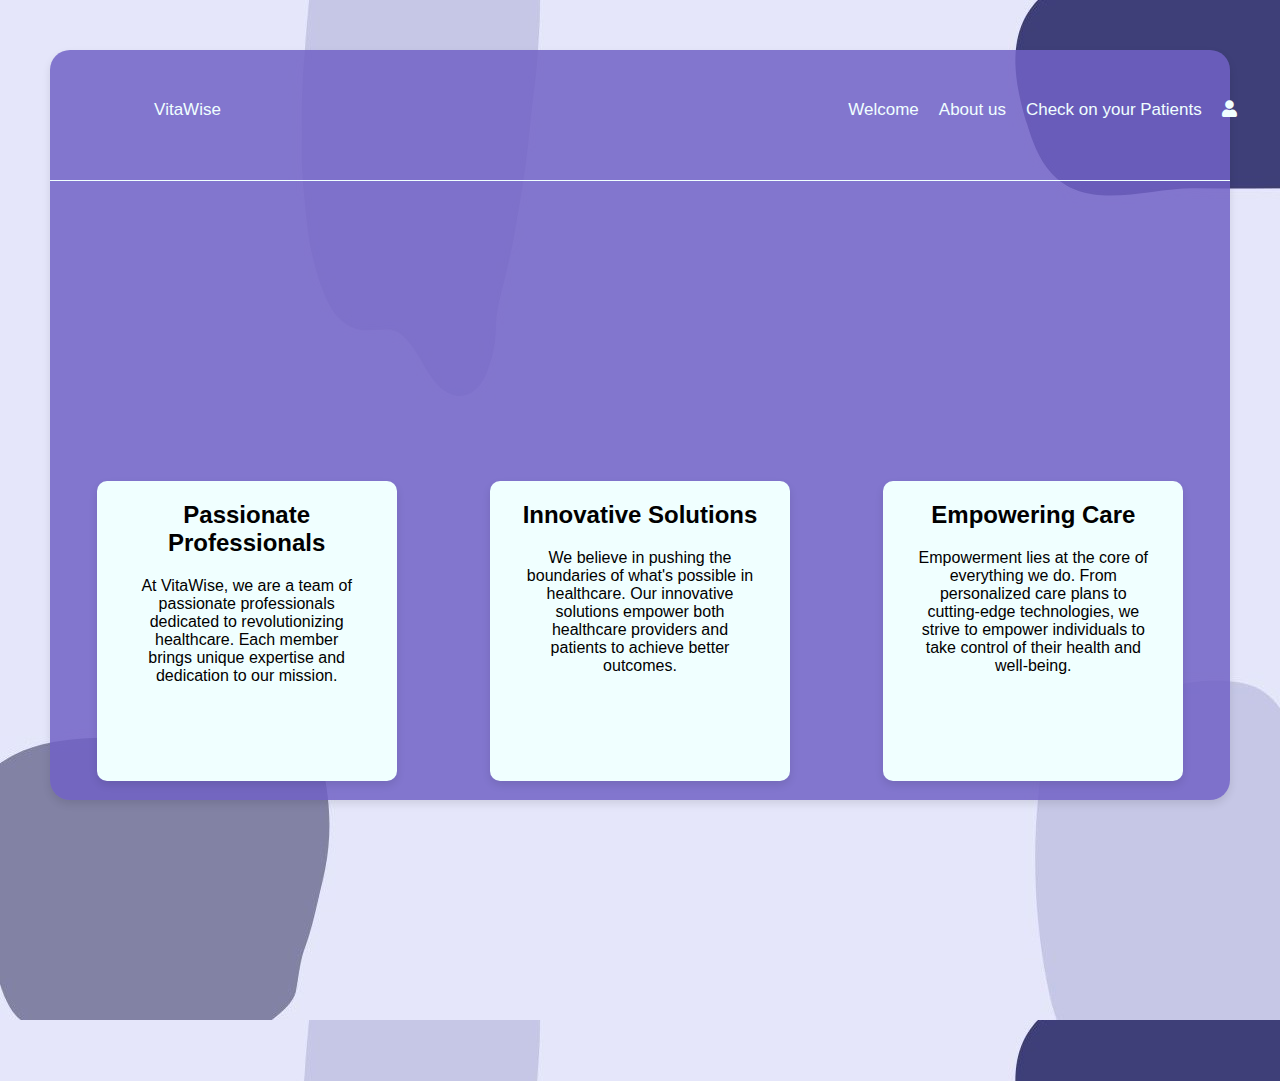
<file: aboutus.html>
<!DOCTYPE html>
<html lang="en">
<head>
    <meta charset="UTF-8">
    <meta name="viewport" content="width=device-width, initial-scale=1.0">
    <title>About Us - VitaWise</title>
    <link rel="stylesheet" href="aboutus.css">
    <link rel="stylesheet" href="https://cdnjs.cloudflare.com/ajax/libs/font-awesome/5.15.3/css/all.min.css"/>
    <link href="https://fonts.googleapis.com/icon?family=Material+Icons" rel="stylesheet">
</head>
<body>
    <div class="background">
        <div class="nav-bar">
            <div class="right">
                <a href="index.html">VitaWise</a>
            </div>
            <div class="left">
                <a href="index.html">Welcome</a>
                <a href="aboutus.html">About us</a>
                <a href="page_doc.html">Check on your Patients</a>
                <a href="login1.html"><i class="fas fa-user"></i></a>
            </div>
        </div>

        <div class="container">
            <div class="card" id="card1">
                <div class="card-content">
                    <h2>Passionate Professionals</h2>
                    <p>At VitaWise, we are a team of passionate professionals dedicated to revolutionizing healthcare. Each member brings unique expertise and dedication to our mission.</p>
                </div>
            </div>
            <div class="card" id="card2">
                <div class="card-content">
                    <h2>Innovative Solutions</h2>
                    <p>We believe in pushing the boundaries of what's possible in healthcare. Our innovative solutions empower both healthcare providers and patients to achieve better outcomes.</p>
                </div>
            </div>
            <div class="card" id="card3">
                <div class="card-content">
                    <h2>Empowering Care</h2>
                    <p>Empowerment lies at the core of everything we do. From personalized care plans to cutting-edge technologies, we strive to empower individuals to take control of their health and well-being.</p>
                </div>
            </div>
        </div>
    </div>
    <script >
      document.addEventListener("DOMContentLoaded", function() {
    const cards = document.querySelectorAll('.card');

    cards.forEach(card => {
        card.addEventListener('mouseover', function() {
            this.style.backgroundColor = 'lightblue';
        });

        card.addEventListener('mouseout', function() {
            this.style.backgroundColor = 'azure';
        });
    });
});
    </script>
</body>
</html>
</file>
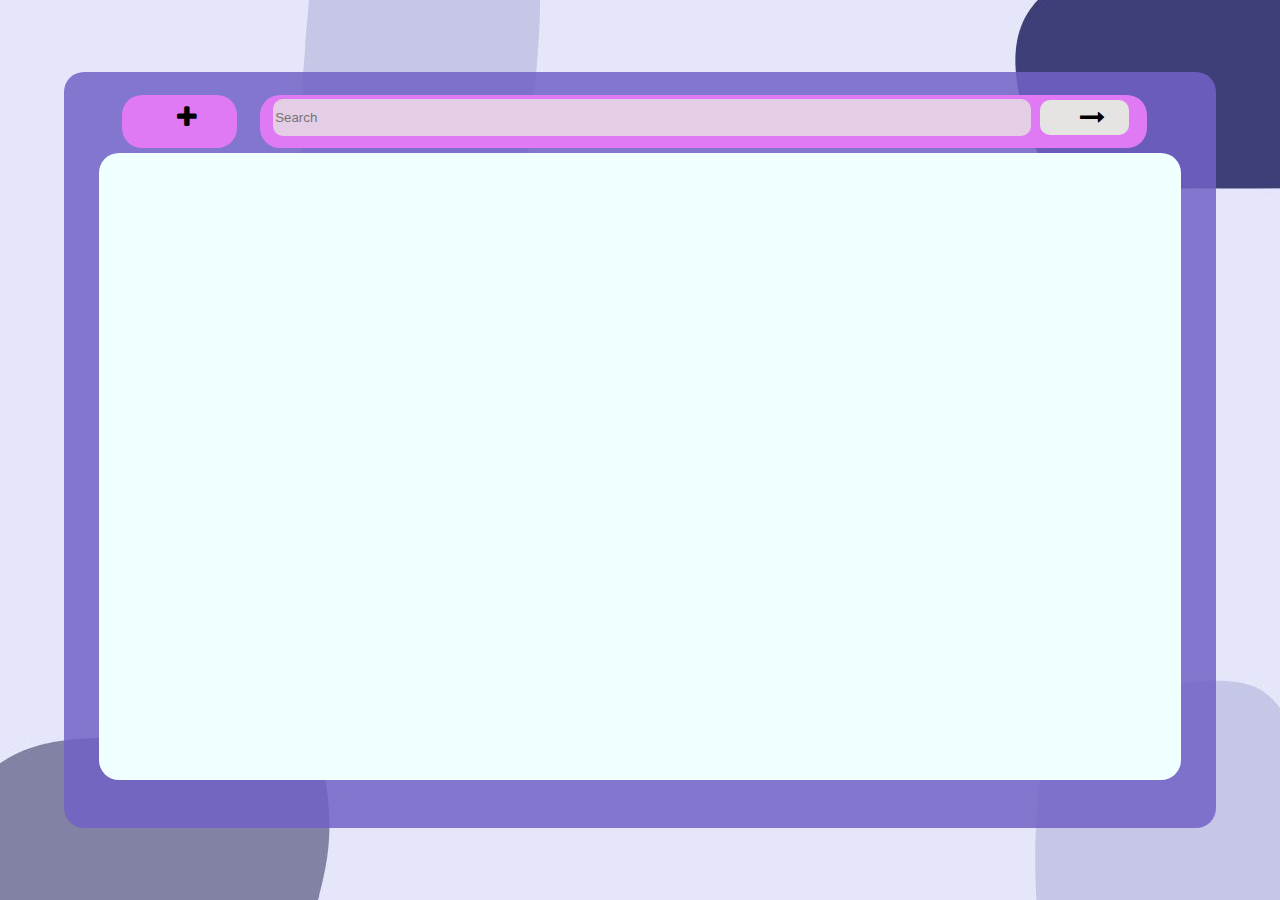
<file: page_doc.html>
<!DOCTYPE html>
<html lang="en">
<head>
    <title>Document</title>
    <link rel="stylesheet" href="https://cdnjs.cloudflare.com/ajax/libs/font-awesome/4.7.0/css/font-awesome.min.css">
    <style>
        body{
            background-color: #E5E4E2;
            background-image: url(loginbg.jpg);
        }
        ::-webkit-scrollbar {
				width: 10px;
				
				}

				/* Track */
				::-webkit-scrollbar-track {
				background: #f1f1f1; 
				border-radius: 50px;
				
				}
				
				/* Handle */
				::-webkit-scrollbar-thumb {
				background: #888; 
				border-radius: 30px;
				}

				/* Handle on hover */
				::-webkit-scrollbar-thumb:hover {
				background: #555; 
				}
        .back{
            position: absolute;
            width: 90%;
            height: 84%;
            background-color: rgb(113,98,197, 0.85);
            z-index: 0;
            display: flex;
            left: 5%;
            top: 8%;
            border-radius: 20px;
        }
        .nav_bar {
            width: 94%;
            height: 83%;
            background-color: azure;
            margin-top: 7%;
            margin-left: 3%;
            border-radius: 20px;
            position: absolute;
            overflow-y: auto;
        }
        .add {
            width: 10%;
            height: 7%;
            background-color: #df7af4;
            margin-left: 5%;
            margin-top: 2%;
            position: absolute;
            z-index: 1;
            border-radius: 20px;
            display: flex;
        }
        .add:hover{
            background-color: #E6E6FA;
        }
        .where {
            position: absolute;
            width: 77%;
            height: 7%;
            background-color: #df7af4;
            display: flex;
            margin-top: 2%;
            margin-left: 17%;
            z-index: 1;
            border-radius: 20px;
        }
        .re_bar{
            margin-top: 3.5px;
            margin-left: 1.5%;
            background-color: rgba(229, 228, 226,0.8);
            border-radius: 10px;
            height: 35px;
            width: 85%;
            border-style:none ;
        }
        .re_but {
            width: 10%;
            height: 35px;
            background-color: #E5E4E2;
            margin-left: 1%;
            margin-top: 5px;
            border-radius: 10px;
        }
        .re_but:hover{
            background-color:#E6E6FA ; 
        }
        .person{
            width: 96%;
            height: 10%;
            background-color:white ;
            margin:2%;
            border-radius: 10px;
        }
        .person:hover{
            background-color: #E6E6FA;
        }
        .detail{
            width: 100%;
            height: 15%;
            background-color: white;
            border-top-left-radius:20px;
            border-top-right-radius:20px;
        }
        .info{
            width: 94%;
            height: 81%;
            background-color:#azure;
            display: flex;
            border-radius:20px;
            margin-left: 3%;
            position: absolute;
            margin-top: 8%;
        }
        .pression{
            height: 280px;
            width: 280px;
            background-color: lavender;
            border-radius: 20px;
            margin-top: 130px;
            margin-left: 50px;
            margin-right: 50px;
            font-weight: 200;
            text-align: center;
        }
        .frequence{
            height: 280px;
            width: 280px;
            background-color: white;
            border-radius: 20px;
            margin-top: 130px;
            margin-left: 110px;
            margin-right: 110px;
            font-weight: 200;
            text-align: center;
        }
        .temperature{
            height: 280px;
            width: 280px;
            background-color: white;
            border-radius: 20px;
            margin-top: 130px;
            margin-left: 50px;
            font-weight: 200;
            text-align: center;
        }
        .retour{
            position: absolute;
            height: 50px;
            width: 50px;
            background-color: white;
            border-radius: 50%;
            margin-top: 35px;
            margin-left: 35px;

        }
        .retour:hover{
            background-color:#E6E6FA ; 
        }
        .pop{
            position: absolute;
            width: 450px;
            height: 500px;
            z-index: 10;
            background-color: #E5E4E2;
            margin-top: 110px;
            margin-left: 500px;
            border-radius: 20px;
            display: none;
            font-weight: bold;
            border-style: solid;
            border-color: white;
        }
        .fermer{
            display: inline-flex;
            background-color: #E5E4E2;
            width: 50px;
            height: 50px;
            margin-left: 25px;
            border-top-right-radius: inherit;
        }
        .fermer:hover{
            background-color: white;
        }
        .sub{
            background-color:white;
            color: black;
            font-weight: bold;
            margin-left: 70px;
            width: 70px;
            height: 30px;
            display: flex;
            border-radius: 10px;
        }
        .sub:hover{
            background-color: #E6E6FA;
        }
        .autre{
            display: none;
        }
        #person_1{
            display: none;

        }


    </style>
</head>
<body>
        <div class="pop" id="pop_0">
            <div style="margin-top: 30px;">
                <div style="margin-left:60px;display: inline-flex;width: fit-content;height: fit-content;">
                    <input type="text" placeholder="Name" style="height: 20px;width: 300px;" id="nom" required></input>
                    <p></p>
                </div>
                <div style="margin-top: 20px; margin-left:50px;">
                    <input type="text" placeholder="FirstName" style="height: 20px;width: 300px; margin: 10px;" id="pnom" required></input>
                    <p></p>
                </div>
                <div style="margin-top: 20px; margin-left:50px;">
                    <input type="email" placeholder="E-mail" style="height: 20px; width: 300px;margin: 10px;" id="mail" required></input>
                    <p></p>
                </div>
                <div style="margin-top: 20px; margin-left:50px;"> 
                    <input type="text" placeholder="adresse" style="height: 20px;margin: 10px;" id="adresse"></input>
                    <p></p>
                </div>
                <div style="margin-top: 20px; margin-left:50px;">
                    <input type="tel" placeholder="tel" style="height: 20px;margin: 10px;" id="tel"></input>
                    <p></p>
                </div>
                <div style="margin-top: 20px; margin-left:60px;">
                    <label>Date naissance:</label>
                    <input type="date" style="height: 20px;margin: 10px;" required id="nai"></input>
                </div>
                <div style="margin-top: 20px; margin-left:50px;display:inline-flex;">
                    <div class="sub" onclick="enre()"><p style="margin-top: 5px;margin-left: 25px;">ok</p></div>
                    <div class="sub" onclick="concil()"><p style="margin-top: 5px;margin-left: 15px;">cencil</p></div>
                </div>
            </div>
            <div class="fermer" onclick="concil()"><i class="fa fa-times" aria-hidden="true" style="margin:15px;font-size: 20px;"></i></div>
        </div>
    </div>
    <div class="page_1" id="page_1">
    <div class="back">
        <div class="add" onclick="add_per()">
            <i class="fa fa-plus" style="color: black;font-size: 25px;margin-left: 55px;margin-top:10px ;" aria-hidden="true"></i>
        </div>
        <div class="where">
            <input class="re_bar" type="search..." placeholder="Search"></input>
            <div class="re_but"><i class="fa fa-long-arrow-right" style="color: black;font-size: 25px;margin-left: 40px;margin-top:5px ;" aria-hidden="true"></i></div>
        </div>
        <div class="nav_bar">
            <div class="person" id="person_1" onclick="go_to_autre(this.id)">
                <i class="fa fa-long-arrow-right" style="display: inline-flex; margin-left: 2%;" aria-hidden="true"></i>
                <p style="display: inline-flex;">nom personne</p>
            </div>
        </div>
    </div>
    
    </div>
    <div class="autreeeee">
    <div class="autre">
        <div class="back">
            <div class="detail">
                <div style="width: fit-content;height: fit-content;margin-left: 80px;font-size: 20px;font-weight: bold;">
                    <lable style="margin-left: 10px;font-size: 20px;">nom :</lable>
                    <p style="display: inline-flex;margin-right: 200px;">hello</p>
                    
                    <label style="margin-left: 10px;margin-top: 5px;">prenom : </label>
                    <p style="display: inline-flex;margin-right: 200px;">hello</p>
                    
                    <label style="margin-left: 10px;margin-top: 5px;">E-mail :</label>
                    <p style="display: inline-flex;">hello</p>
                </div>
                <div style="width: fit-content;display: inline-flex;margin-left: 100px;font-size: 20px;font-weight: bold;margin-top: -8px;">
                    <label style="margin-left: 10px;margin-top: 5px;">adresse : </label>
                    <p style="display: inline-flex;margin-right: 200px;margin-top: 5px;">hello</p>

                    <label style="margin-left: 10px;margin-top: 5px;">Date naissance : </label>
                    <p style="display: inline-flex;margin-right: 200px;margin-top: 5px;">hello</p>
                    
                    <label style="margin-left: 10px;margin-top: 5px;">num Tel : </label>
                    <p style="display: inline-flex;margin-top: 5px;">hello</p>
                </div>
            </div>
            <div class="info">
                <div class="retour" onclick="retour(this.id)"><i class="fa fa-arrow-left"  style="color: black;margin: 30%;font-size: 20px;" aria-hidden="true"></i></div>
                <div class="pression" onclick="bigger()"><p>80 mmHg</p></div>
                <div class="frequence" onclick="bigger()"><p>60 bpm <br>at rest.</p></div>
                <div class="temperature"onclick="bigger()"><p>(37°C)</p></div>
        </div>
    </div>
    </div>
     
        </div>
        <script>
            function retour(d)
            {
                console.log("retour");
                const pages = document.getElementById("page_1");
                pages.style.display = "flex";
                var autre = document.getElementsByClassName('autre');
                for (var i = 0; i < autre.length; ++i) {
                    var item = autre[i];  
                    item.style.display = "none";
                }
                
                
            }
            function concil(){
            const x = document.getElementById("pop_0");
            x.style.display = "none";   
            }
            function enre(){
                const personne = document.getElementsByClassName("person")[0];
                const autre = document.getElementsByClassName("autre")[0];
                const clone1 = personne.cloneNode(true);
                const clone2 = autre.cloneNode(true);
                const child1 = clone1;
                const child2 = clone2;
                const parent1 = document.getElementsByClassName("nav_bar")[0];
                const parent2 = document.getElementsByClassName("autreeeee")[0];
                f = "cadre_" + new Date().getTime().toString();
                child1.id = f;
                
                x = f + "autre";
                console.log(x);
                child2.id = x;
                parent2.appendChild(child2);
                console.log(child2);
                var nom = document.getElementById("pop_0").children[0].children[0].children[0].value;
                console.log(nom);
                var change = child2.children[0].children[0].children[0].children[1];
                change.innerHTML = nom;
                
                
                var pnom = document.getElementById("pop_0").children[0].children[1].children[0].value;
                console.log(nom);
                var change = child2.children[0].children[0].children[0].children[3];
                change.innerHTML = pnom;
                

                var mail = document.getElementById("pop_0").children[0].children[2].children[0].value;
                console.log(mail);
                var change = child2.children[0].children[0].children[0].children[5];
                change.innerHTML = mail;
                

                var adresse = document.getElementById("pop_0").children[0].children[3].children[0].value;
                console.log(nom);
                var change = child2.children[0].children[0].children[1].children[1];
                change.innerHTML = adresse;
                

                var tel = document.getElementById("pop_0").children[0].children[4].children[0].value;
                console.log(nom);
                var change = child2.children[0].children[0].children[1].children[5];
                change.innerHTML = tel;
                

                var month = document.getElementById("pop_0").children[0].children[5].children[1].value;
                console.log(month);
                var change = child2.children[0].children[0].children[1].children[3];
                change.innerHTML = month;
                
                child1.children[1].innerHTML = nom;
                parent1.appendChild(child1);
                document.getElementById("nom").value = null;
                document.getElementById("pnom").value = null;
                document.getElementById("mail").value = null;
                document.getElementById("adresse").value = null;
                document.getElementById("tel").value = null;
                document.getElementById("nai").value = null;
                document.getElementById("pop_0").style.display = "none";
                
                
                }
                function add_per(){
            const pop = document.getElementById("pop_0");
            pop.style.display = "inline-flex";
        }
        function go_to_autre(d)
        {
            const pages = document.getElementById("page_1");
            x = d + "autre";
            console.log(x);
            const autre = document.getElementById(x);
            const autree = document.getElementsByClassName("autreeeee")[0];
            console.log(autre);
            pages.style.display = "none";
            autre.style.display = "flex";
            autree.style.display = "flex";
            
        }
        function bigger()
            {
    
    
            }
            
           
    
        </script>
    
</body>
</html>
</file>
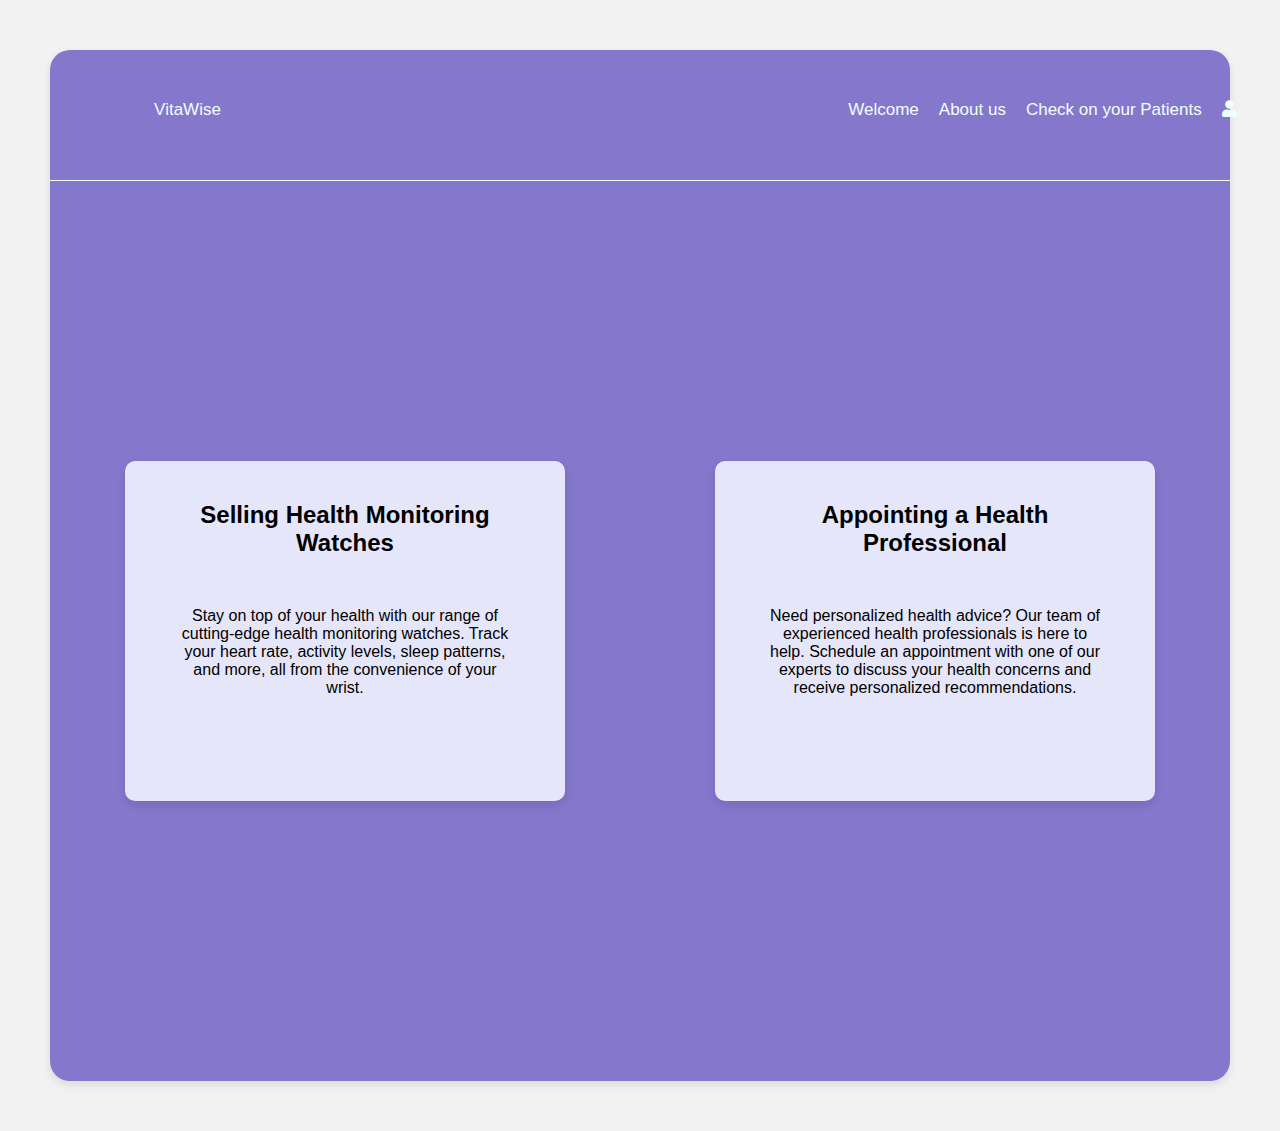
<file: services.html>
<!DOCTYPE html>
<html lang="en">
<head>
    <meta charset="UTF-8">
    <meta name="viewport" content="width=device-width, initial-scale=1.0">
    <title>Our Services</title>
    <link rel="stylesheet" href="services.css">
    <link rel="stylesheet" href="https://cdnjs.cloudflare.com/ajax/libs/font-awesome/5.15.3/css/all.min.css"/>
    <link href="https://fonts.googleapis.com/icon?family=Material+Icons" rel="stylesheet">
</head>
<body>
    <div class="background">
        <div class="nav-bar">
            <div class="right">
                <a href="index.html">VitaWise</a>
            </div>
            <div class="left">
                <a href="index.html">Welcome</a>
                <a href="aboutus.html">About us</a>
                <a href="page_doc.html">Check on your Patients</a>
                <a href="login1.html"><i class="fas fa-user"></i></a>
            </div>
        </div>

        <div class="container">
            <div class="service" id="watch-service">
                <h2>Selling Health Monitoring Watches</h2>
                <p>Stay on top of your health with our range of cutting-edge health monitoring watches. Track your heart rate, activity levels, sleep patterns, and more, all from the convenience of your wrist.</p>
            </div>
            <div class="service" id="appointment-service">
                <h2>Appointing a Health Professional</h2>
                <p>Need personalized health advice? Our team of experienced health professionals is here to help. Schedule an appointment with one of our experts to discuss your health concerns and receive personalized recommendations.</p>
            </div>
        </div>
    </div>
</body>
</html>
</file>
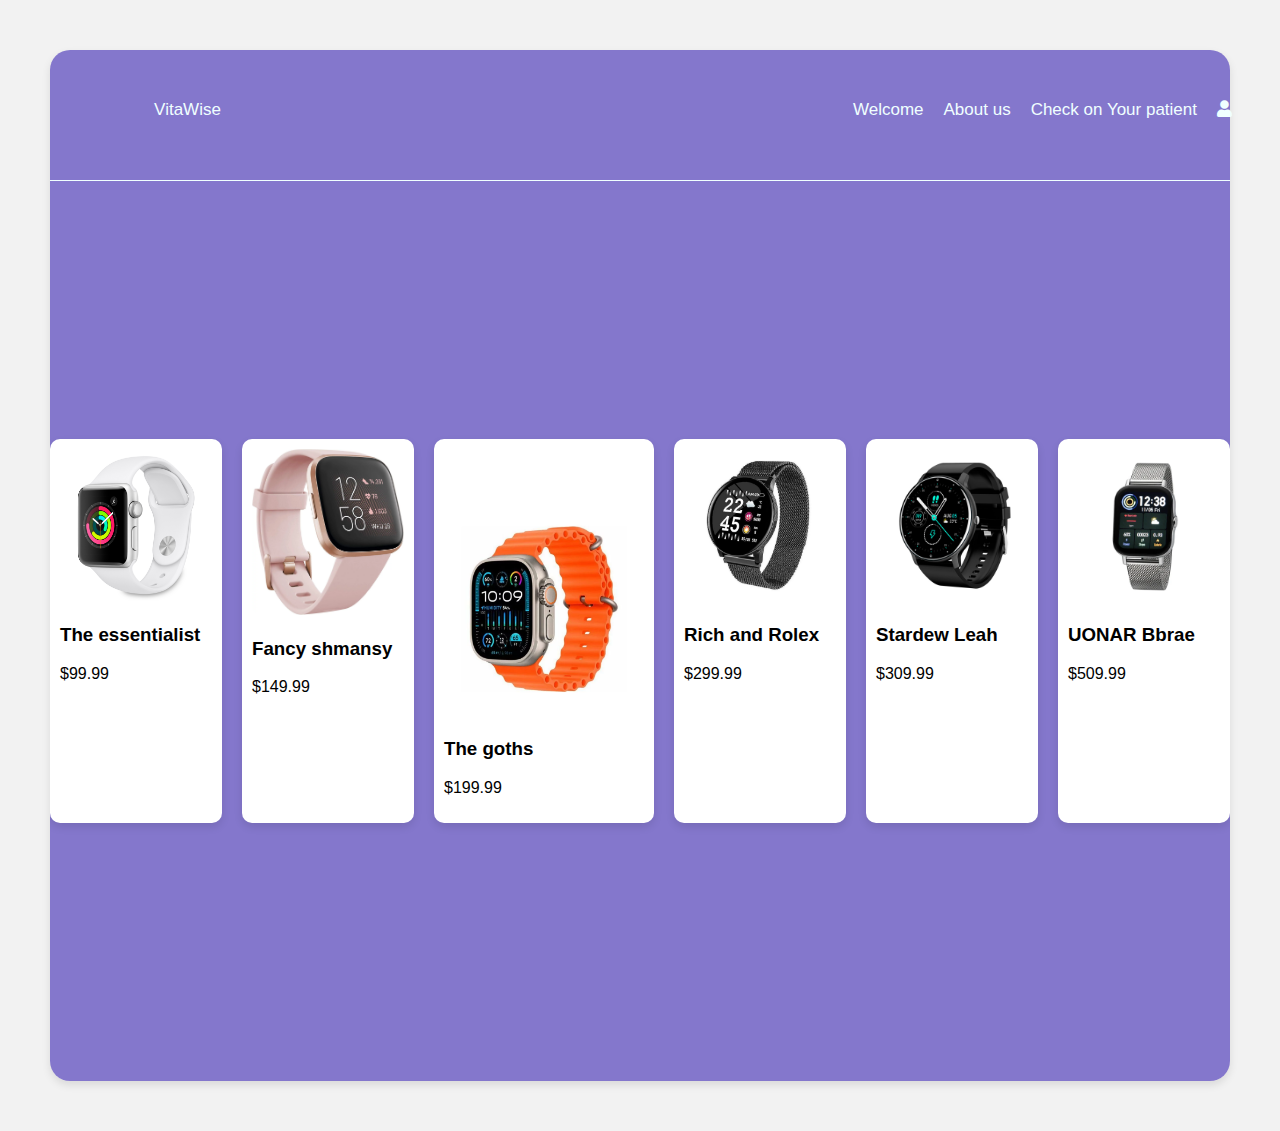
<file: shipping.html>
<!DOCTYPE html>
<html lang="en">
<head>
    <meta charset="UTF-8">
    <meta name="viewport" content="width=device-width, initial-scale=1.0">
    <title>Shipping - VitaWise</title>
    <link rel="stylesheet" href="shipping.css">
    <link rel="stylesheet" href="https://cdnjs.cloudflare.com/ajax/libs/font-awesome/5.15.3/css/all.min.css"/>
    <link href="https://fonts.googleapis.com/icon?family=Material+Icons" rel="stylesheet">
</head>
<body>
    <div class="background">
        <div class="nav-bar">
            <div class="right">
                <a href="index.html">VitaWise</a>
            </div>
            <div class="left">
                <a href="index.html">Welcome</a>
                <a href="aboutus.html">About us</a>
                <a href="page_doc.html">Check on Your patient</a>
                <a href="login1.html"><i class="fas fa-user"></i></a>
            </div>
        </div>

        <div class="container">
            <div class="product-list">
                <div class="product" onclick="showProductDetails('product1')">
                    <img src="ergo.jpeg" alt="Product 1">
                    <h3>The essentialist</h3>
                    <p>$99.99</p>
                </div>
                <div class="product" onclick="showProductDetails('product2')">
                    <img src="pre.webp" alt="Product 2">
                    <h3>Fancy shmansy</h3>
                    <p>$149.99</p>
                </div>
                <div class="product" onclick="showProductDetails('product3')">
                    <div class="watch-gallery">
                        <div class="scrollable-images">
                            <img src="tim.jpeg" alt="Watch 1">
                            <img src="esse2.webp" alt="Watch 2">
                        </div>
                    </div>
                    
                    <h3>The goths</h3>
                    <p>$199.99</p>
                </div>
                <div class="product" onclick="showProductDetails('product4')">
                    <img src="ultima.jpg" alt="Product 4">
                    <h3>Rich and Rolex</h3>
                    <p>$299.99</p>
                </div>

                <div class="product" onclick="showProductDetails('product5')">
                    <img src="bbrexa.jpg" alt="Product 5">
                    <h3>Stardew Leah</h3>
                    <p>$309.99</p>
                </div>

                <div class="product" onclick="showProductDetails('product5')">
                    <img src="bbrae.webp" alt="Product 5">
                    <h3>UONAR Bbrae</h3>
                    <p>$509.99</p>
                </div>
     
            </div>
            <div id="product-details" class="hidden">
                <button onclick="hideProductDetails()">Close</button>
                <div id="product-details-content"></div>
            </div>
        </div>
    </div>
    
</body>
</html>
</file>
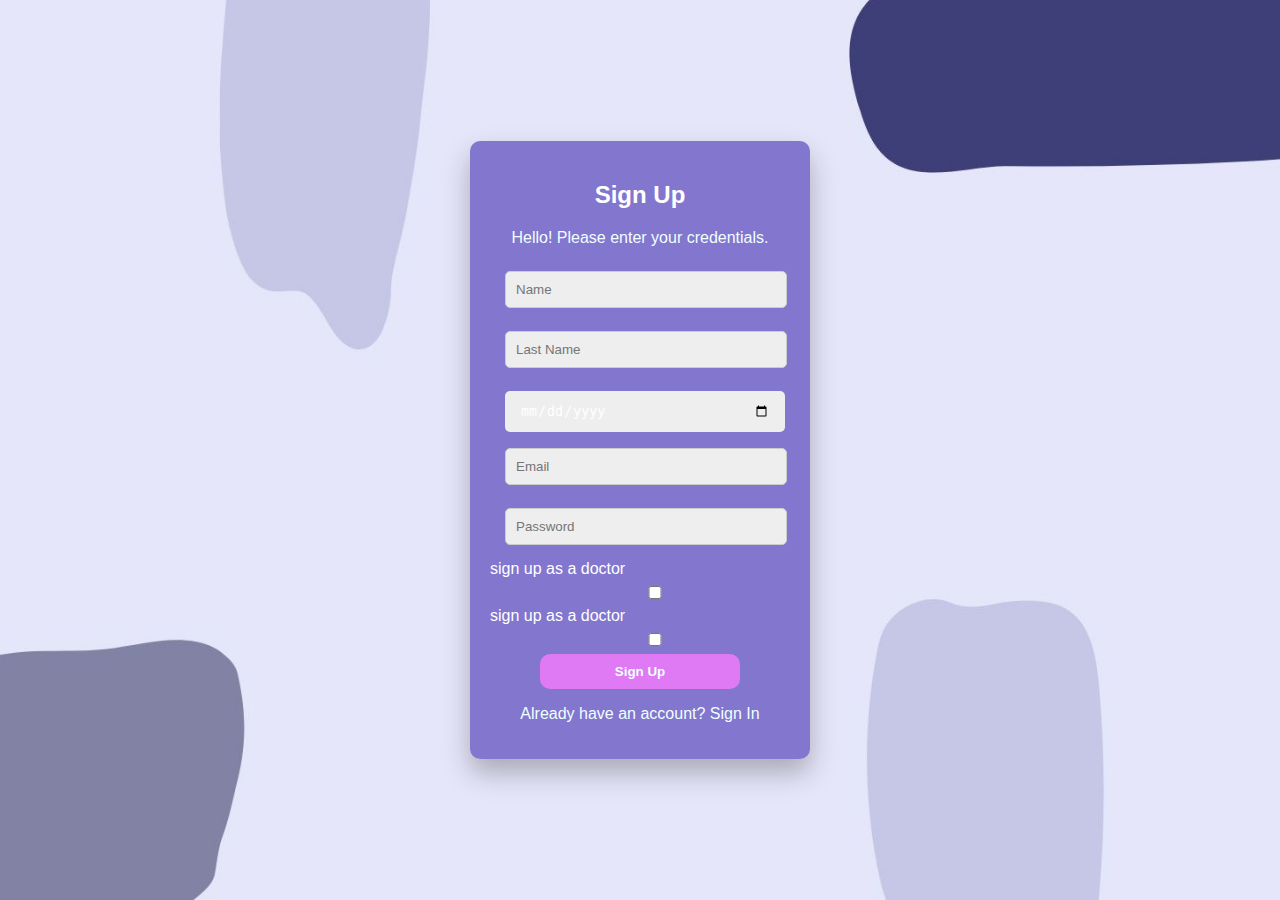
<file: signup.html>
<!DOCTYPE html>
<html lang="en">
<head>
    <meta charset="UTF-8">
    <meta name="viewport" content="width=device-width, initial-scale=1.0">
    <title>Sign Up</title>
    <link rel="stylesheet" type="text/css" href="signup.css">
</head>
<body>
    <div class="container">
        <form action="#" class="signup-form">
            <h2>Sign Up</h2>
            <p>Hello! Please enter your credentials.</p>

            <input type="text" id="name" name="name" placeholder="Name" required="">
        
            <input type="text" id="last_name" name="last_name" placeholder="Last Name" required="">
            <div class="dob">
                <input type="date" id="dob" name="dob" required=""></div>
            <input type="email" id="email" name="email" placeholder="Email" required="">
            <input type="password" id="password" name="password" placeholder="Password" required="">
            <label for=""> sign up as a doctor</label><input type="checkbox" name="patient" value="patient">
            <label for=""> sign up as a doctor</label><input type="checkbox" name="doctor" value="doctor"> 
            <button type="submit" onclick="login()">Sign Up</button>
            <p>Already have an account? <a href="login1.html">Sign In</a></p>
        </form>
    </div>
</body>
</html>
</file>
<file: aboutus.css>
body {
    font-family: Arial, sans-serif;
    margin: 0;
    padding: 0;
    background-image: url(loginbg.jpg);
  }
  

  .nav-bar {
    height: 90px;
    display: grid;
    grid-template-columns: 25% auto;
    grid-gap: 10px;
    justify-items: center;
    padding: 40px 0px 0px;
    border-bottom: 1px solid azure;
    transition: border-bottom 0.3s;
    position: relative; /* Ensure positioning context */
    z-index: 1; 
}

.nav-bar:hover {
    border-bottom: 5px solid azure;
}

.right {
    margin-top: 10px;
    transform: translateX(-10px);
}

.left {
    margin-top: 10px;
    display: grid;
    grid-gap: 20px;
    grid-template-columns: auto auto auto auto;
    transform: translateX(250px);
}

.left a:hover {
  width: 100%;
  text-decoration: underline;
  color: rgb(42, 15, 84);
}

.background {
  height: 750px;
  margin: 50px;
  background-color: rgb(113, 98, 197, 0.85);
  box-shadow: 0 4px 8px rgba(0, 0, 0, 0.1);
  border-radius: 20px;
  position: relative; /* Ensure positioning context */
  z-index: 0; /* Ensure background is behind other elements */
}

a {
  font-size: 17px;
  text-decoration: none;
  color: azure;
}

  .container {
    display: flex;
    justify-content: space-around;
    align-items: center;
    height: 100vh;
  }
  
  .card {
    width: 300px;
    height: 300px;
    background-color: azure ;
    border-radius: 10px;
    box-shadow: 0 4px 8px rgba(0, 0, 0, 0.1);
    cursor: pointer;
    transition: transform 0.3s ease;
  }
  
  .card:hover {
    transform: translateY(-5px);
  }
  
  .card-content {
    padding: 20px;
  }
  
  h2 {
    margin: 0 0 10px 0;
    text-align: center;
  }
  
  p {
    margin: 5px;
    padding: 10px;
    text-align: center;
  }
</file>
<file: services.css>
body {
    font-family: Arial, sans-serif;
    margin: 0;
    padding: 0;
    background-color: #f2f2f2;
}

.nav-bar {
    height: 90px;
    display: grid;
    grid-template-columns: 25% auto;
    grid-gap: 10px;
    justify-items: center;
    padding: 40px 0px 0px;
    border-bottom: 1px solid azure;
    transition: border-bottom 0.3s;
    position: relative;
    z-index: 1;
}

.nav-bar:hover {
    border-bottom: 5px solid azure;
}

.right {
    margin-top: 10px;
    transform: translateX(-10px);
}

.left {
    margin-top: 10px;
    display: grid;
    grid-gap: 20px;
    grid-template-columns: auto auto auto auto;
    transform: translateX(250px);
}

.left a:hover {
    width: 100%;
    text-decoration: underline;
    color: rgb(42, 15, 84);
}

.background {
    height: 100%;
    margin: 50px;
    background-color: rgb(113, 98, 197, 0.85);
    box-shadow: 0 4px 8px rgba(0, 0, 0, 0.1);
    border-radius: 20px;
    position: relative;
    z-index: 0;
}

a {
    font-size: 17px;
    text-decoration: none;
    color: azure;
}

.container {
    display: flex;
    justify-content: space-around;
    align-items: center;
    height: 100vh;
}

.service {
    width: 400px;
    height: 300px;
    padding: 20px;
    background-color: lavender;
    border-radius: 10px;
    box-shadow: 0 4px 8px rgba(0, 0, 0, 0.1);
    cursor: pointer;
    transition: transform 0.3s ease;
}

.service:hover {
    transform: translateY(-5px);
}

h2 {
    margin: 0 0 10px 0;
    padding: 20px;
    text-align: center;
}

p {
    margin: 10px;
    padding: 20px;
    text-align: center;
}
</file>
<file: shipping.css>
body {
    font-family: Arial, sans-serif;
    margin: 0;
    padding: 0;
    background-color: #f2f2f2;
}

.nav-bar {
    height: 90px;
    display: grid;
    grid-template-columns: 25% auto;
    grid-gap: 10px;
    justify-items: center;
    padding: 40px 0px 0px;
    border-bottom: 1px solid azure;
    transition: border-bottom 0.3s;
    position: relative;
    z-index: 1;
}

.nav-bar:hover {
    border-bottom: 5px solid azure;
}

.right {
    margin-top: 10px;
    transform: translateX(-10px);
}

.left {
    margin-top: 10px;
    display: grid;
    grid-gap: 20px;
    grid-template-columns: auto auto auto auto;
    transform: translateX(250px);
}

.left a:hover {
    width: 100%;
    text-decoration: underline;
    color: rgb(42, 15, 84);
}

.background {
    height: 100%;
    margin: 50px;
    background-color: rgb(113, 98, 197, 0.85);
    box-shadow: 0 4px 8px rgba(0, 0, 0, 0.1);
    border-radius: 20px;
    position: relative;
    z-index: 0;
}

a {
    font-size: 17px;
    text-decoration: none;
    color: azure;
}

.container {
    display: flex;
    justify-content: space-around;
    align-items: center;
    height: 100vh;
}
/* Your existing CSS styles */
.product-list {
    display: flex;
    overflow-x: auto;
    gap: 20px;
    padding: 20px 0;
    width: 1400px;
}

.product {
    width: 200px;
    padding: 10px;
    background-color: #fff;
    border-radius: 10px;
    box-shadow: 0 4px 8px rgba(0, 0, 0, 0.1);
    cursor: pointer;
    transition: transform 0.3s ease;
}

.product img {
    width: 100%;
    height: auto;
    border-radius: 10px;
}

.product:hover {
    transform: scale(1.05);
}

.hidden {
    display: none;
}

#product-details {
    position: fixed;
    top: 50%;
    left: 50%;
    transform: translate(-50%, -50%);
    background-color: #fff;
    padding: 20px;
    border-radius: 10px;
    box-shadow: 0 4px 8px rgba(0, 0, 0, 0.1);
    z-index: 1000;
}

#product-details button {
    position: absolute;
    top: 10px;
    right: 10px;
    background-color: transparent;
    border: none;
    cursor: pointer;
}
.watch-gallery {
    margin-top: 50px;
}

.scrollable-images {
    display: flex;
    overflow-x: auto;
    gap: 10px;
    padding: 10px 0;
    
}

.scrollable-images img {
    width: 200px; 
    height: auto;
    border-radius: 10px;
    cursor: pointer;
}

.scrollable-images img:hover {
    transform: scale(1.1);
}
</file>
<file: signup.css>
body {
    margin: 0;
    padding: 0;
    font-family: Arial, sans-serif;
    background-image: url('loginbg.jpg');
    background-size: cover;
    background-position: center;
    height: 100vh;
    display: flex;
    justify-content: center;
    align-items: center;
}
.signup-form * {
    color: #fff;
}


.container {
    width: 300px;
    background-color:rgb(113,98,197, 0.85);
    padding: 20px;
    border-radius: 10px;
    box-shadow: 0 14px 28px rgba(0, 0, 0, 0.25),
    0 10px 10px rgba(225, 213, 213, 0.22);
}

input {
    background: #eee;
    padding: 12px 15px;
    margin: 8px 15px;
    width: 100%;
    border-radius: 5px;
    border: none;
    outline: none;
}

.signup-form h2 {
    text-align: center;
    margin-bottom: 20px;
}

.signup-form input[type="text"],
.signup-form input[type="email"],
.signup-form input[type="password"] {
    width: calc(100% - 40px);
    padding: 10px;
    margin-bottom: 15px;
    border-radius: 5px;
    border: 1px solid #ccc;
    outline: none;
}

.signup-form button[type="submit"] {
    width: 200px;
    padding: 10px;
    border: none;
    border-radius: 10px;
    background-color: #df7af4;
    color: azure;
    font-weight: bold;
    cursor: pointer;
    transform: translateX(50px);
    transition: background-color 0.3s;
}

.signup-form button[type="submit"]:hover {
    background-color: azure;
    color: #df7af4;
}

.signup-form p {
    text-align: center;
    color: azure; 
}

.signup-form p a {
    color: azure;
    text-decoration: none;
}

.signup-form p a:hover {
    text-decoration: underline;
}

.dob{
    width: 250px;
    color: #333;
}
</file>
